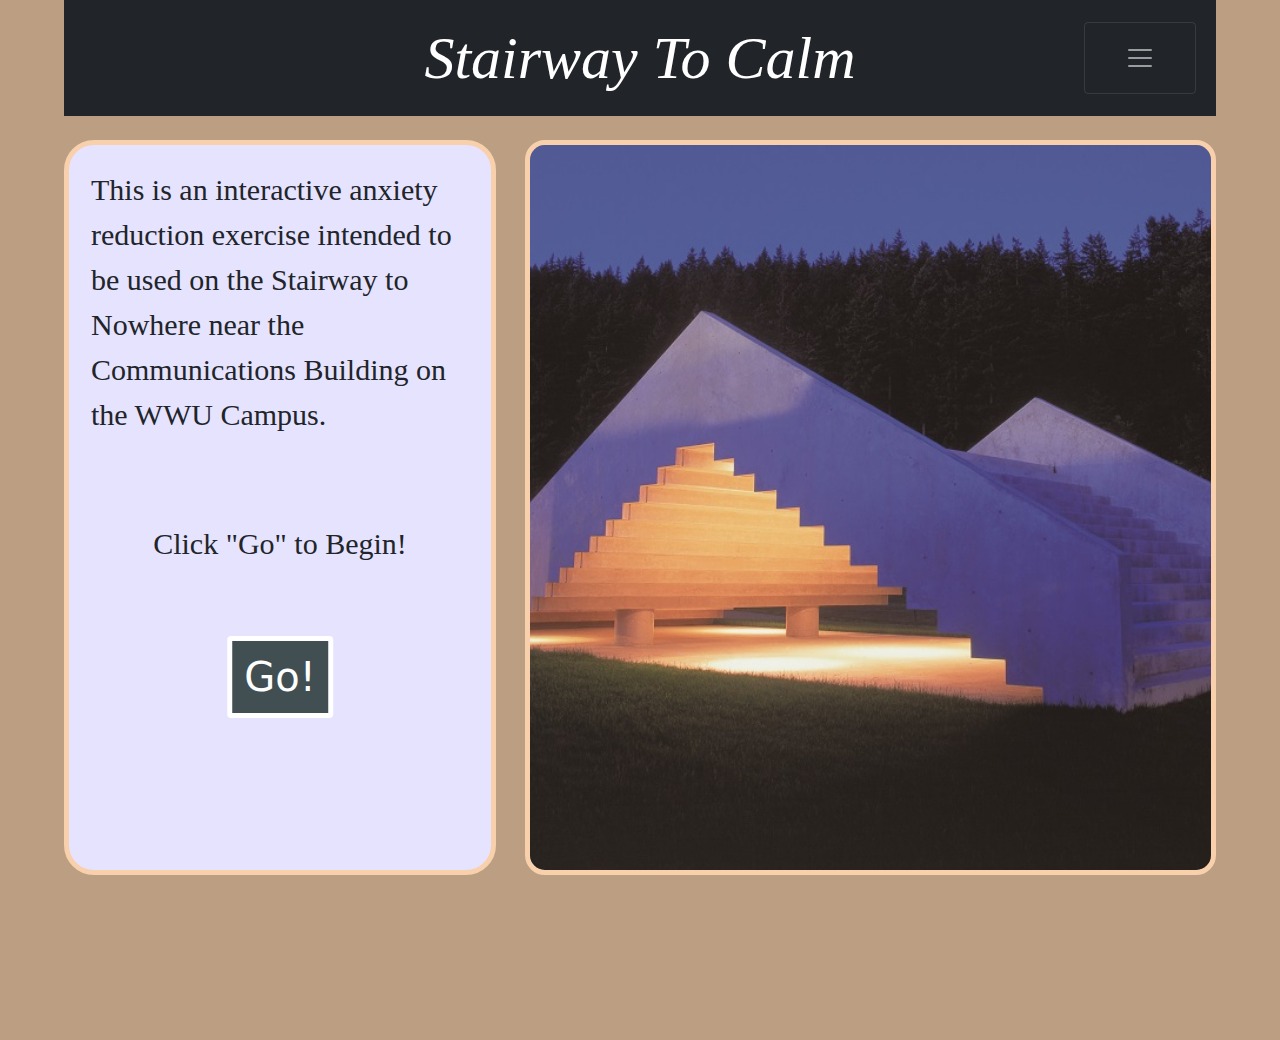
<file: index.html>
<!doctype html>
	<html lang="en">
		<head>
			<meta charset="utf-8">
			<meta name="viewport" content="width=device-width, initial-scale=1">

			<link href="bootstrap.min.css" rel="stylesheet">
			<link href ="style.css" rel= "stylesheet">
			
			<title>Stairway To Calm</title>
		</head>
		<body>
			<nav class="navbar navbar-dark bg-dark mb-4">
				<div class="container-fluid">
					<a class="navbar-brand" href="#">Stairway To Calm</a>
					<button class="navbar-toggler" type="button" data-bs-toggle="collapse" data-bs-target="#navbarCollapse" aria-controls="navbarCollapse" aria-expanded="false" aria-label="Toggle navigation">
						<span class="navbar-toggler-icon"></span>
					</button>
	
				<div class="collapse navbar-collapse" id="navbarCollapse">
					<ul class="navbar-nav me-auto mb-2 mb-md-0">
						<li class="nav-item">
							<a class="nav-link active" aria-current="page" href="index.html">Home</a>
						</li>
						<li class="nav-item">
							<a class="nav-link" href="exercise.html">5 Steps Exercise</a>
						<li class="nav-item">
							<a class="nav-link" href="https://www.urmc.rochester.edu/behavioral-health-partners/bhp-blog/april-2018/5-4-3-2-1-coping-technique-for-anxiety.aspx">5 Steps Research</a>
						<li class="nav-item">
							<a class="nav-link" href="https://cwc.wwu.edu/">WWU Counseling Information</a>
						<li class="nav-item">
							<a class="nav-link" href="https://westerngallery.wwu.edu/bruce-nauman-stadium-piece-1989-90">Stairway to Nowhere: History and Creation</a>
						</li>
				</div>
				</div>
			</nav>
			<div id="instructionbox">
				<p id="instructiontext">This is an interactive anxiety reduction exercise intended to be used on the Stairway to Nowhere near the Communications Building on the WWU Campus.</p>
				<br>
				<p id="instructiontextgo">Click "Go" to Begin!</p>
				<button type="button" class="btn btn-primary" onclick="window.location.href='exercise.html';">Go!</button>
			</div>
			<div id="stairbox">
				<img src="stairs.jpg" alt="An early evening sky frames the Stairs to Nowhere on a Summer Evening"></img>
			</div>
			<script src="bootstrap.bundle.min.js"></script>
		</body>
</html>
</file>
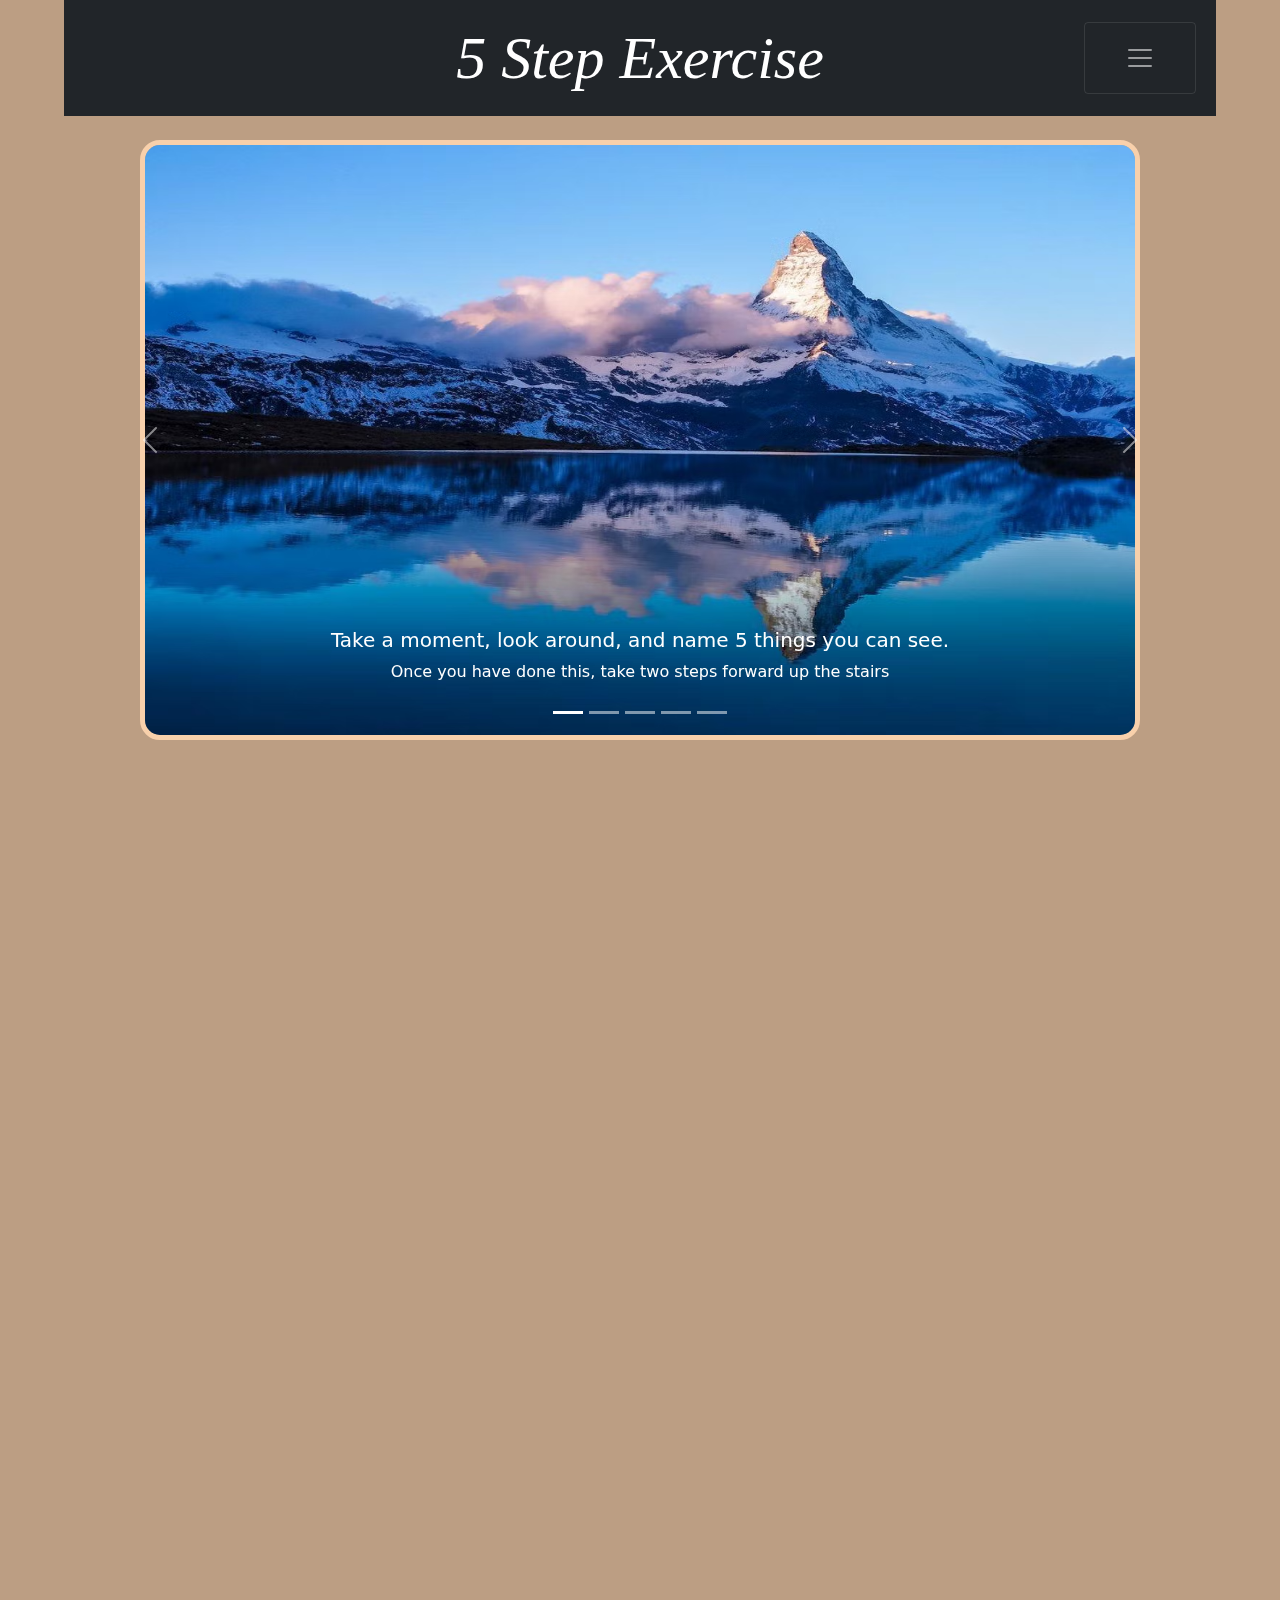
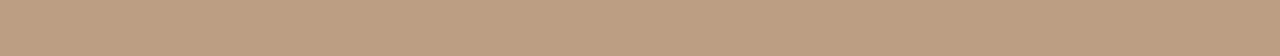
<file: exercise.html>
<!doctype html>
	<html lang="en">
		<head>
			<meta charset="utf-8">
			<meta name="viewport" content="width=device-width, initial-scale=1">

			<link href="bootstrap.min.css" rel="stylesheet">
			<link href ="style.css" rel= "stylesheet">
			
			<title>5 Step Exercise</title>
		</head>
		<body>
			<nav class="navbar navbar-dark bg-dark mb-4">
				<div class="container-fluid">
					<a class="navbar-brand" href="#">5 Step Exercise</a>
					<button class="navbar-toggler" type="button" data-bs-toggle="collapse" data-bs-target="#navbarCollapse" aria-controls="navbarCollapse" aria-expanded="false" aria-label="Toggle navigation">
						<span class="navbar-toggler-icon"></span>
					</button>
	
				<div class="collapse navbar-collapse" id="navbarCollapse">
					<ul class="navbar-nav me-auto mb-2 mb-md-0">
						<li class="nav-item">
							<a class="nav-link" href="index.html">Home</a>
						</li>
						<li class="nav-item">
							<a class="nav-link active" aria-current="page" href="exercise.html">5 Steps Exercise</a>
						<li class="nav-item">
							<a class="nav-link" href="https://www.urmc.rochester.edu/behavioral-health-partners/bhp-blog/april-2018/5-4-3-2-1-coping-technique-for-anxiety.aspx">5 Steps Research</a>
						<li class="nav-item">
							<a class="nav-link" href="https://cwc.wwu.edu/">WWU Counseling Information</a>
						<li class="nav-item">
							<a class="nav-link" href="https://westerngallery.wwu.edu/bruce-nauman-stadium-piece-1989-90">Stairway to Nowhere: History and Creation</a>
						</li>
				</div>
				</div>
			</nav>
			<article class="my-3" id="carousel">
				<div>
					<div id="carouselExampleCaptions" class="carousel slide" data-bs-ride="carousel">
						<div class="carousel-indicators">
							<button type="button" data-bs-target="#carouselExampleCaptions" data-bs-slide-to="0" class="active" aria-current="true" aria-label="Slide 1"></button>
							<button type="button" data-bs-target="#carouselExampleCaptions" data-bs-slide-to="1" aria-label="Slide 2"></button>
							<button type="button" data-bs-target="#carouselExampleCaptions" data-bs-slide-to="2" aria-label="Slide 3"></button>
							<button type="button" data-bs-target="#carouselExampleCaptions" data-bs-slide-to="3" aria-label="Slide 4"></button>
							<button type="button" data-bs-target="#carouselExampleCaptions" data-bs-slide-to="4" aria-label="Slide 5"></button>
						</div>
						<div class="carousel-inner">
							<div class="carousel-item active">
									<div id="carouselbox">
										<img src="sight.jpg" alt="An early evening sky frames the Stairs to Nowhere on a Summer Evening"></img>
									</div>
									<div class="carousel-caption d-none d-md-block">
										<h5>Take a moment, look around, and name 5 things you can see.</h5>
										<p>Once you have done this, take two steps forward up the stairs</p>
									</div>
							</div>
						<div class="carousel-item">
							<div id="carouselbox">
								<img src="touch.jpg" alt="An early evening sky frames the Stairs to Nowhere on a Summer Evening"></img>
							</div>
							<div class="carousel-caption d-none d-md-block">
								<h5>Acknowledge four things that you can touch around you.</h5>
								<p>Once you have done this, take two steps forward up the stairs</p>
							</div>
						</div>
						<div class="carousel-item">
							<div id="carouselbox">
								<img src="sound.jpg" alt="An early evening sky frames the Stairs to Nowhere on a Summer Evening"></img>
							</div>
							<div class="carousel-caption d-none d-md-block">
								<h5>Acknowledge 3 things you can hear right now.</h5>
								<p>Once you have done this, take two steps forward up the stairs</p>
							</div>
						</div>
						<div class="carousel-item">
							<div id="carouselbox">
								<img src="smell.jpg" alt="An early evening sky frames the Stairs to Nowhere on a Summer Evening"></img>
							</div>
							<div class="carousel-caption d-none d-md-block">
								<h5>Acknowledge two things that you can smell.</h5>
								<p>Once you have done this, take two steps forward up the stairs</p>
							</div>
						</div>
						<div class="carousel-item">
							<div id="carouselbox">
								<img src="taste.jpg" alt="An early evening sky frames the Stairs to Nowhere on a Summer Evening"></img>
							</div>
							<div class="carousel-caption d-none d-md-block">
								<h5>Acknowledge one thing you can taste.</h5>
								<p>Once you have done this, take two steps forward up the stairs. Congratulations! You have reached the top!</p>
							</div>
						</div>
					</div>
					<button class="carousel-control-prev" type="button" data-bs-target="#carouselExampleCaptions"  data-bs-slide="prev">
					<span class="carousel-control-prev-icon" aria-hidden="true"></span>
					<span class="visually-hidden">Previous</span>
					</button>
          <button class="carousel-control-next" type="button" data-bs-target="#carouselExampleCaptions"  data-bs-slide="next">
            <span class="carousel-control-next-icon" aria-hidden="true"></span
          </button>
        </div>
        </div>
      </div>
    </article>
			<script src="bootstrap.bundle.min.js"></script>
			<script src="script.js"</script>
		</body>
</html>
</file>
<file: style.css>
body {
  padding-bottom: 900px;
  padding-left: 5%;
  padding-right: 5%;
  background-color: #BC9E83;
}

.navbar {
	margin-bottom: 20px;
	position:relative;
	display:flex;
	flex-wrap:wrap;
	align-items:center;
	justify-content:space-between;
	padding-top:.5rem;
	padding-bottom:.5rem
}
.navbar-expand-md{
	flex-wrap:nowrap;
	justify-content:flex-start;
}


.bg-dark{
	background-color:yellow;
}

.navbar-toggler{
	position: absolute;
	right: 20px;
	padding-left: 40px;
	padding-right: 40px;
	padding-top: 20px;
	padding-bottom: 20px;
}


.navbar-brand{
	margin: auto;
	text-align:center;
	font-size: 60px;
	font-weight: 60;
	font-style: italic;
	font-family: 'Inter';
	display: flex;
	align-items: center;
	color: #FFFFFF;
	line-height: 90px;
}

#instructionbox{
	box-sizing: border-box;
	float: left;
	width: 432px;
	height: 735px;
	background: #E6E3FF;
	border: 5px solid #F8D0AB;
	border-radius: 30px;
}

#stairbox{
	box-sizing: border-box;
	float: right;
	width: 60%;
	height: 735px;
	border: 5px solid #F8D0AB;
	border-radius: 20px;
	display: flex;
	justify-content: center;
	overflow: hidden;
}

#stairbox img {
	flex-shrink: 0;
	min-width: 100%;
	min-height: 100%;
}

#instructiontext{
	font-family: Inter;
	font-style: normal;
	font-size: 30px;
	line-height: 40x;
	text-align: left;
	font-weight: 50;
	padding: 22px;
}

#instructiontextgo{
	font-family: Inter;
	font-style: normal;
	font-size: 30px;
	line-height: 40x;
	text-align: center;
	padding: 22px;
}

.btn {
	background-color: #414F53;
	text-align: center;
	font-size: 40px;
	font-weight: 400;
	
	

}

.btn-primary{
	color:#fff;
	background-color: #414F53;
	border-color: #F8D0AB;
	border: 5px solid;
	

	margin: auto;
	left: 50%;
	top: 10%;
	-ms-transform: translate(-50%, -50%);
	transform: translate(-50%, -50%);
	position: relative;
}
.btn-primary:hover{
	color:black;
	background-color:#F8D0AB;
	border: 5px solid;
	border-color: #414F53;;
}

.btn-primary:focus{
	color: #fff;
	background-color: #414F53;
	border-color: #F8D0AB;
	border: 5px solid;
}

.carousel-item{
	position:relative;
	display:none;
	float:left;
	width:100%;
	height:600px;
	margin-right:-100%;
	-webkit-backface-visibility:hidden;
	backface-visibility:hidden;
	transition:transform .6s ease-in-out
	}
	
.carousel-item.active{
	display:block;
	height: 600px;
}

#carouselbox{
	margin: auto;
	box-sizing: border-box;
	width: 1000px;
	height: 600px;
	border: 5px solid #F8D0AB;
	border-radius: 20px;
	display: flex;
	justify-content: center;
	overflow: hidden;
}

#carouselbox img {
	flex-shrink: 0;
	min-width: 100%;
	min-height: 100%;
}

.carouselcaption{
	background-color: black;
}
</file>
